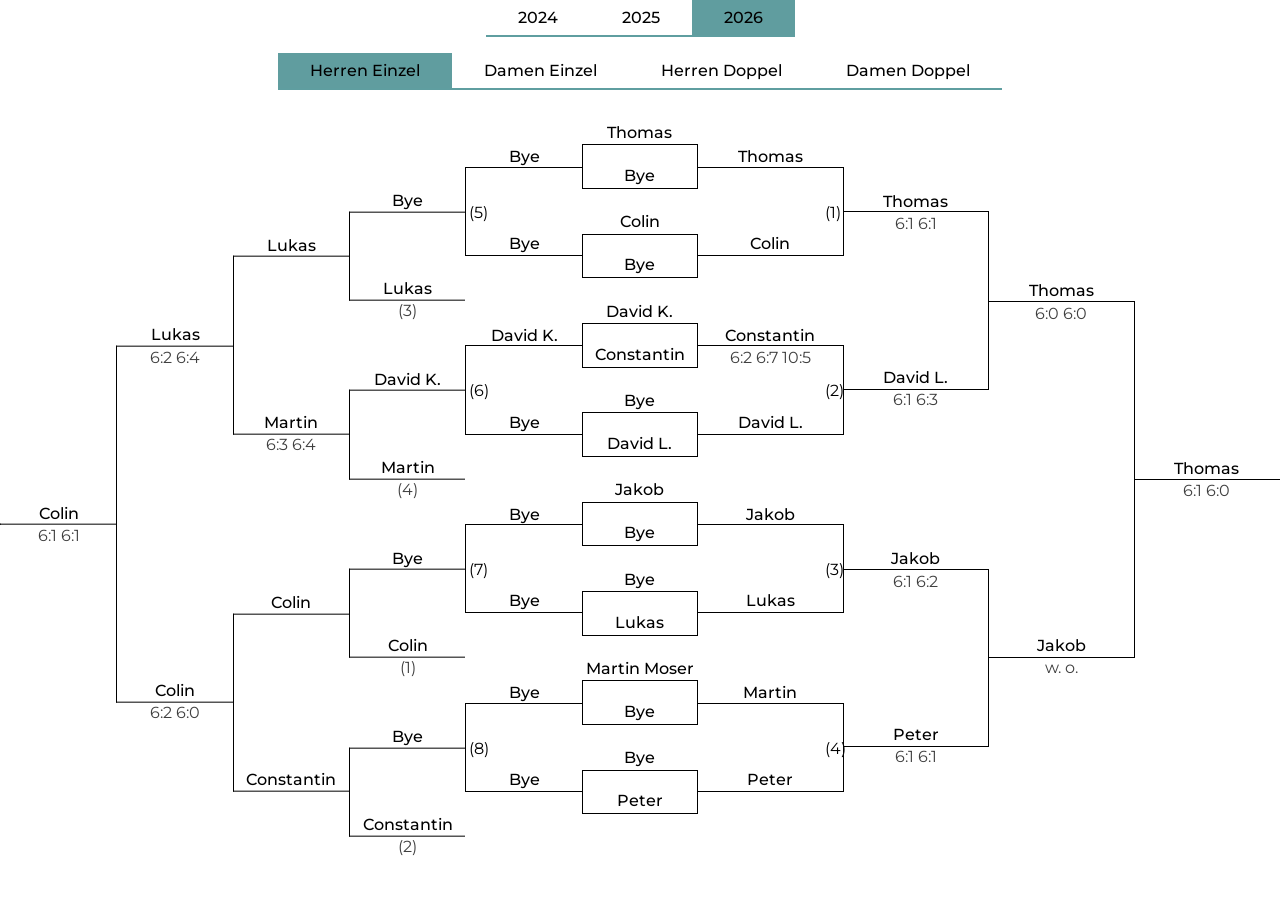
<file: index.html>
<!doctype html>
<html lang="de">
<head>
    <meta charset="UTF-8">
    <meta name="viewport"
          content="width=device-width, user-scalable=no, initial-scale=1.0, maximum-scale=1.0, minimum-scale=1.0">
    <meta http-equiv="X-UA-Compatible" content="ie=edge">
    <link rel="icon" href="St_Oswald.png" type="image/x-icon">
    <title>SVO Vereinsmeisterschaft</title>
    <link rel="stylesheet" href="style.css">
    <script src="classes.js"></script>
    <script src="draw2026.js"></script>
    <script src="script.js" defer></script>
</head>
<body>

<nav class="toggle">
    <a href="2024.html">2024</a>
    <a href="2025.html">2025</a>
    <a href="index.html" class="active">2026</a>
</nav>

<nav class="toggle">
    <p onclick="getDraw('menSingle', this)" class="active">Herren Einzel</p>
    <p onclick="getDraw('womenSingle', this)">Damen Einzel</p>
    <p onclick="getDraw('menDouble8', this)">Herren Doppel</p>
    <p onclick="getDraw('womenDouble', this)">Damen Doppel</p>
</nav>

<div class="scrollable">
    <main></main>

    <main class="cEvent"></main>
</div>
</body>
</html>
</file>
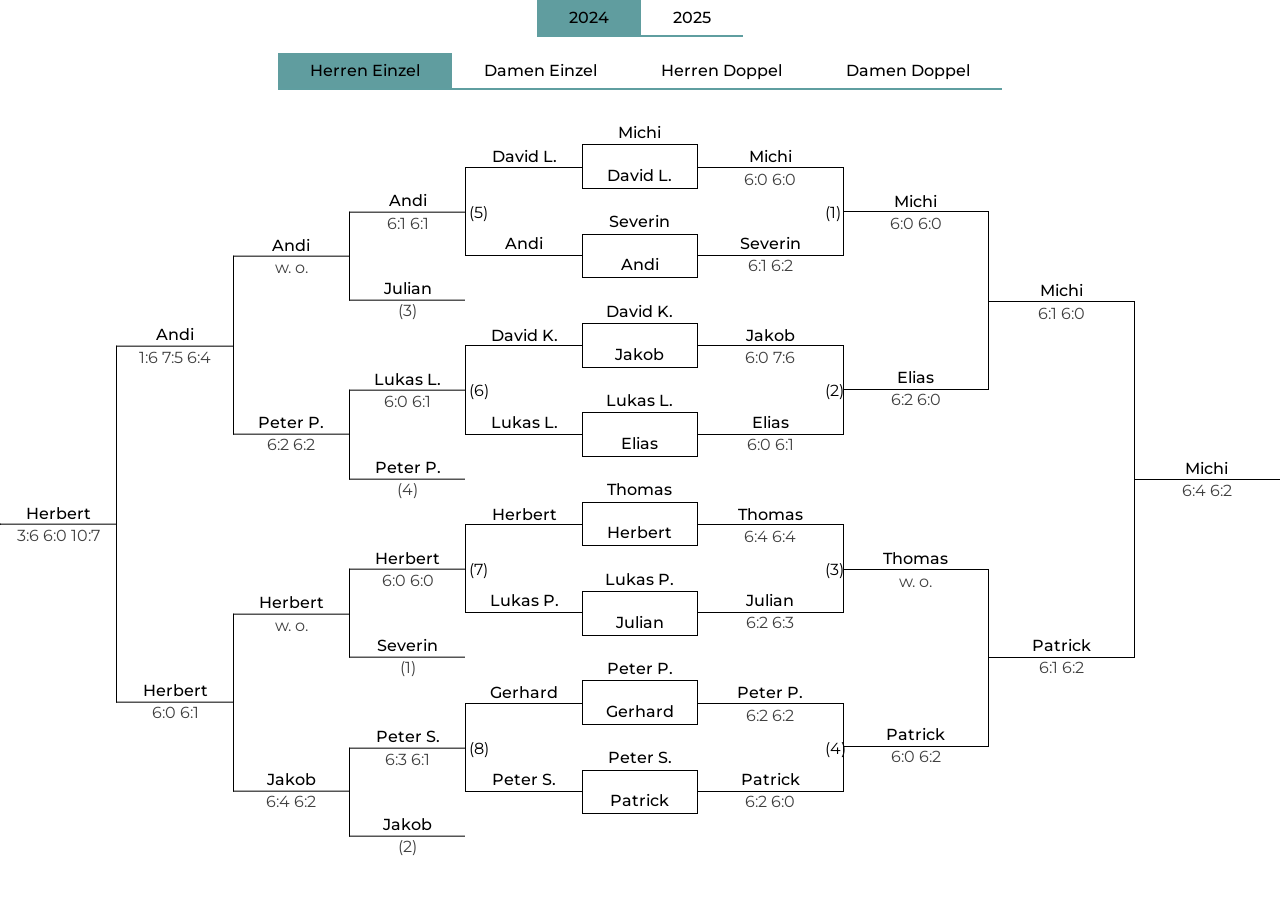
<file: 2024.html>
<!doctype html>
<html lang="de">
<head>
    <meta charset="UTF-8">
    <meta name="viewport"
          content="width=device-width, user-scalable=no, initial-scale=1.0, maximum-scale=1.0, minimum-scale=1.0">
    <meta http-equiv="X-UA-Compatible" content="ie=edge">
    <link rel="icon" href="St_Oswald.png" type="image/x-icon">
    <title>SVO Vereinsmeisterschaft</title>
    <link rel="stylesheet" href="style.css">
    <script src="classes.js"></script>
    <script src="draw2024.js"></script>
    <script src="script.js" defer></script>
</head>
<body>

<nav class="toggle">
    <a href="2024.html" class="active">2024</a>
    <a href="index.html">2025</a>
</nav>

<nav class="toggle">
    <p onclick="getDraw('menSingle', this)" class="active">Herren Einzel</p>
    <p onclick="getDraw('womenSingle', this)">Damen Einzel</p>
    <p onclick="getDraw('menDouble', this)">Herren Doppel</p>
    <p onclick="getDraw('womenDouble', this)">Damen Doppel</p>
</nav>

<div class="scrollable">
    <main></main>

    <main class="cEvent"></main>
</div>
</body>
</html>
</file>
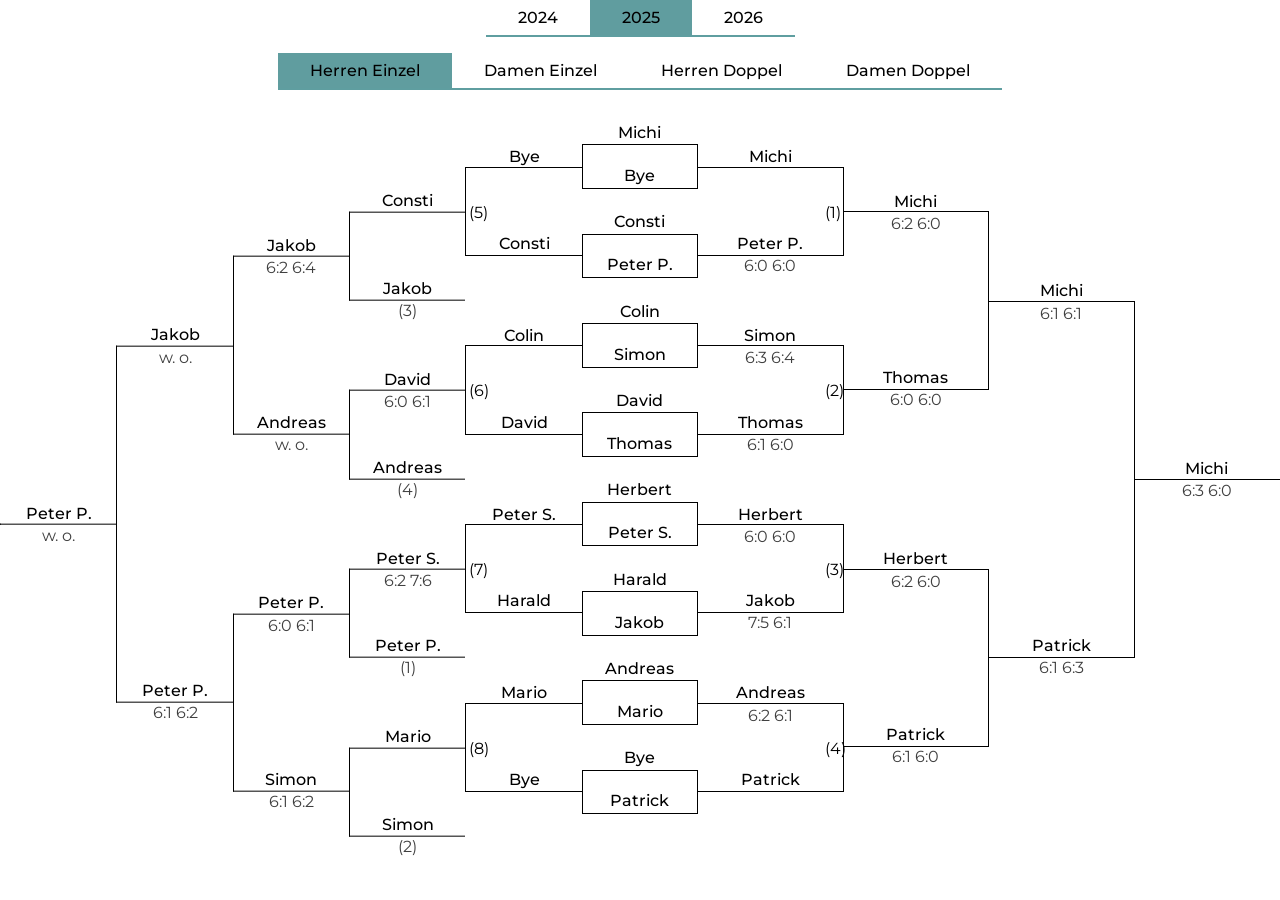
<file: 2025.html>
<!doctype html>
<html lang="de">
<head>
    <meta charset="UTF-8">
    <meta name="viewport"
          content="width=device-width, user-scalable=no, initial-scale=1.0, maximum-scale=1.0, minimum-scale=1.0">
    <meta http-equiv="X-UA-Compatible" content="ie=edge">
    <link rel="icon" href="St_Oswald.png" type="image/x-icon">
    <title>SVO Vereinsmeisterschaft</title>
    <link rel="stylesheet" href="style.css">
    <script src="classes.js"></script>
    <script src="draw2025.js"></script>
    <script src="script.js" defer></script>
</head>
<body>

<nav class="toggle">
    <a href="2024.html">2024</a>
    <a href="2025.html" class="active">2025</a>
    <a href="index.html">2026</a>
</nav>

<nav class="toggle">
    <p onclick="getDraw('menSingle', this)" class="active">Herren Einzel</p>
    <p onclick="getDraw('womenSingle', this)">Damen Einzel</p>
    <p onclick="getDraw('menDouble8', this)">Herren Doppel</p>
    <p onclick="getDraw('womenDouble', this)">Damen Doppel</p>
</nav>

<div class="scrollable">
    <main></main>

    <main class="cEvent"></main>
</div>
</body>
</html>
</file>
<file: style.css>
@import url("https://fonts.googleapis.com/css2?family=Bebas+Neue&family=Montserrat:ital,wght@0,100..900;1,100..900&display=swap");
* {
  box-sizing: border-box;
  font-family: "Montserrat", sans-serif;
  margin: 0;
}

body {
  display: flex;
  flex-direction: column;
  gap: 1rem;
  height: 100vh;
}

.toggle {
  display: flex;
  justify-content: center;
  width: 100%;
}
.toggle p, .toggle a {
  color: black;
  text-decoration: none;
  padding-inline: 2rem;
  padding-block: 0.5rem;
  cursor: pointer;
  border-bottom: 2px solid cadetblue;
  transition: all 0.2s ease;
  font-weight: 500;
  text-align: center;
}
.toggle p:hover, .toggle a:hover {
  background-color: hsl(182, 25%, 75%);
}
.toggle p.active, .toggle a.active {
  background-color: hsl(182, 25%, 50%);
}

@media (max-width: 750px) {
  .toggle p {
    font-size: 0.8rem;
    padding-inline: 0.5rem;
  }
}
.scrollable {
  overflow: auto;
  height: 100%;
}

main {
  margin-top: 1rem;
  display: flex;
  height: 100%;
  width: max(100%, 1000px);
  overflow-y: hidden;
  margin-inline: auto;
}
main > div {
  height: 90%;
  width: 100%;
  display: flex;
}
main > div.center {
  grid-template-rows: repeat(8, 1fr);
  width: 20%;
}

main.cEvent .center {
  width: 40%;
}
main.cEvent .bracket div.person:first-of-type {
  bottom: 100%;
  translate: 0 50%;
}
main.cEvent .bracket div.person:last-of-type {
  top: 100%;
  translate: 0 -50%;
}

.column {
  display: grid;
  grid-template-columns: auto;
  width: 100%;
  align-content: space-evenly;
  align-items: center;
}

.bracket {
  height: 50%;
  width: 100%;
  border: 1px solid black;
  position: relative;
}
.bracket div.person {
  position: absolute;
  margin: 0;
  left: 50%;
  transform: translatex(-50%);
  width: max-content;
  display: flex;
  flex-direction: column;
  gap: 0.2rem;
  text-align: center;
}
.bracket div.person:first-of-type {
  bottom: 100%;
  translate: 0 50%;
}
.bracket div.person:last-of-type {
  top: 100%;
  translate: 0 -50%;
}
.bracket div.person p {
  margin: 0;
}
.bracket div.person p:first-child {
  font-weight: 500;
}
.bracket div.person p:last-child:not(:first-child) {
  color: hsl(0, 0%, 25%);
}

.bracket.wA, .bracket.wB, .bracket.wC {
  border-bottom: 0;
}
.bracket.wA div.person, .bracket.wB div.person, .bracket.wC div.person {
  height: fit-content;
}

main .center div.person:first-of-type {
  translate: 0 0;
}
main .center div.person:last-of-type {
  translate: 0 -100%;
}

main .left .bracket {
  border-right: none;
}
main .left .column {
  translate: 0 var(--top);
}
main .right .bracket {
  border-left: none;
}
main table {
  margin-inline: auto;
  width: 70%;
  height: 35%;
  border-collapse: collapse;
  border-spacing: 0;
  padding-top: 2rem;
}
main table th, main table td {
  border: 1px solid black;
  padding: 0.2rem;
  text-align: center;
  font-weight: 500;
}
main table th.black {
  background-color: lightgrey;
}
main table td {
  background-color: white;
}
main table td.grey {
  font-weight: 400;
  color: hsl(0, 0%, 25%);
}

span {
  position: relative;
  left: 88%;
  top: 40%;
}
span.right {
  left: 2%;
}

div.roundRobin {
  display: flex;
  flex-direction: column;
}
div.roundRobin table.erg {
  margin-top: 5rem;
  margin-inline: auto;
  width: 40%;
  height: 35%;
  border-collapse: collapse;
  border-spacing: 0;
  padding-top: 2rem;
}
div.roundRobin table.erg th, div.roundRobin table.erg td {
  border: 1px solid black;
  padding: 0.2rem;
  text-align: center;
  font-weight: 500;
}
div.roundRobin table.erg th {
  background-color: lightgrey;
}
div.roundRobin table.erg td {
  background-color: white;
}

@media (max-width: 750px) {
  main table {
    margin-inline: 1rem;
  }
  div.roundRobin table.erg {
    margin-inline: 1rem;
  }
  span {
    position: relative;
    left: 80%;
    top: 40%;
  }
  span.right {
    left: 5%;
  }
}

/*# sourceMappingURL=style.css.map */
</file>
